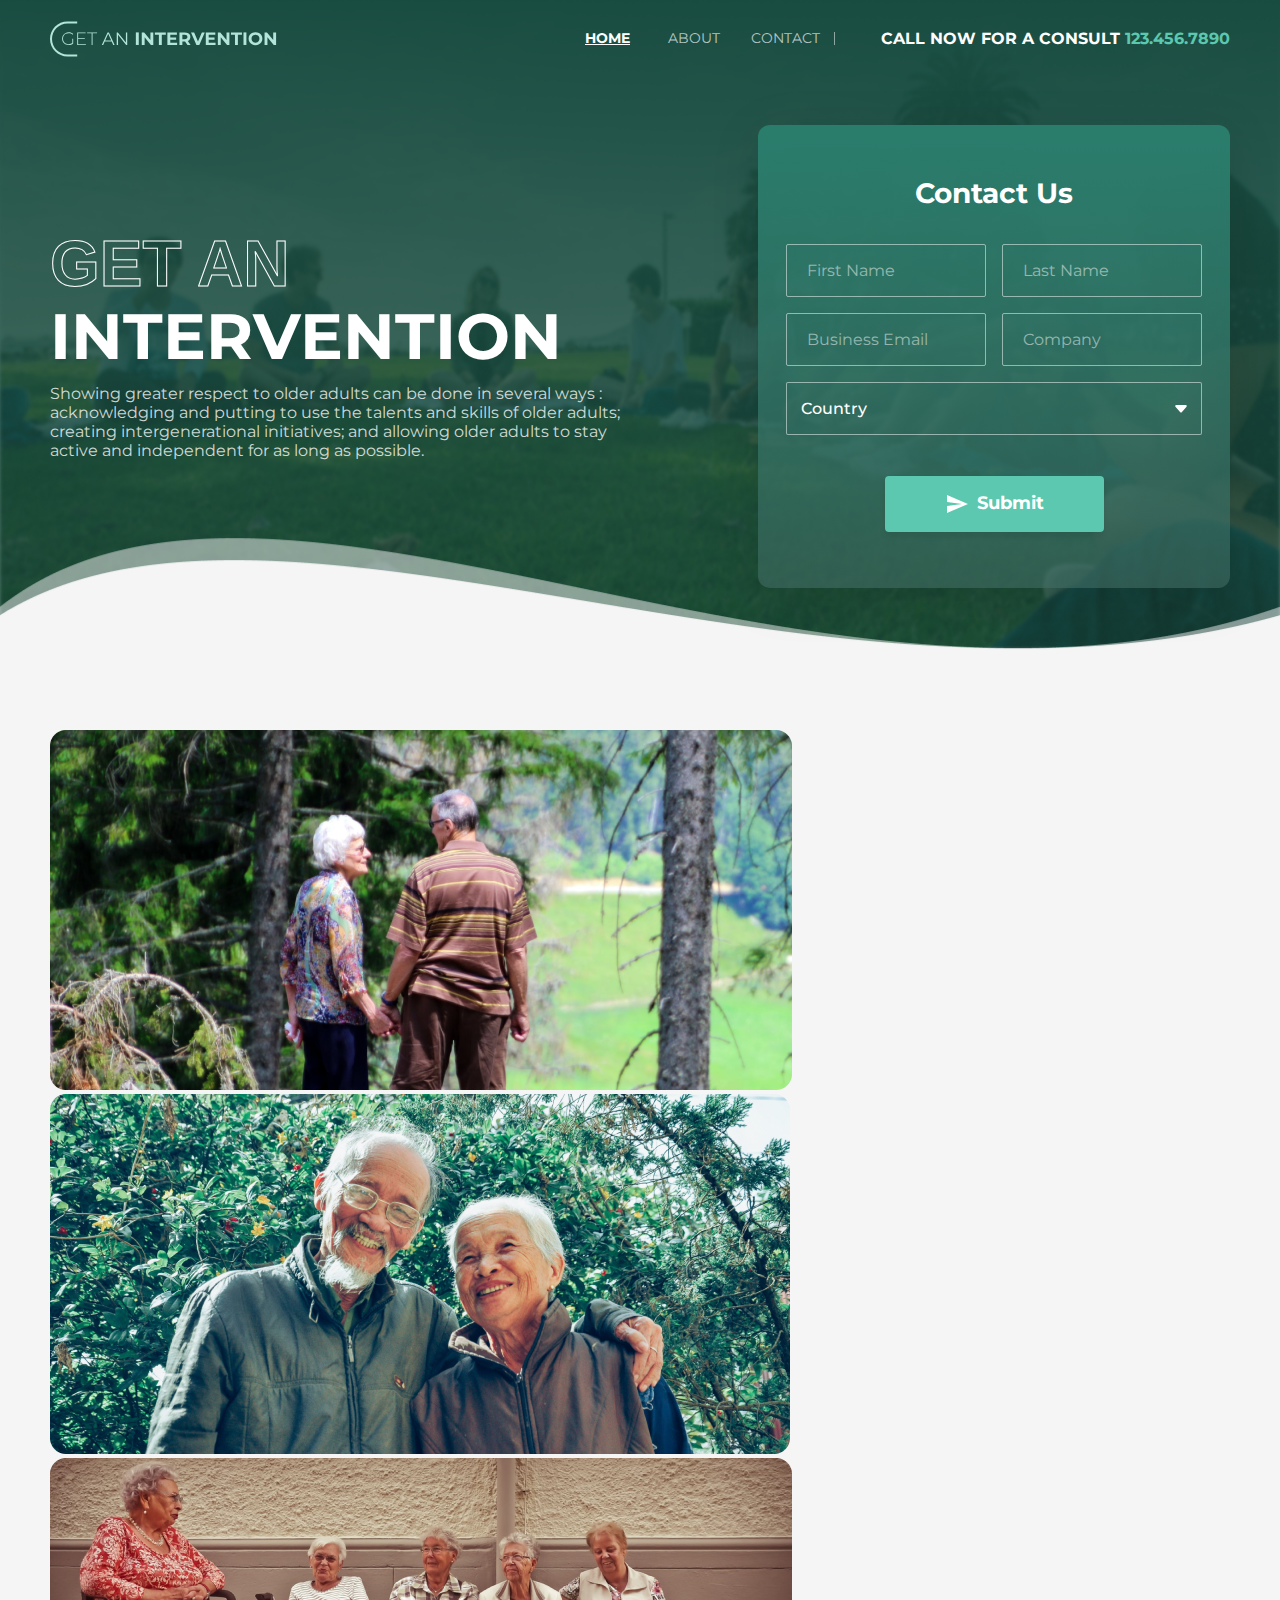
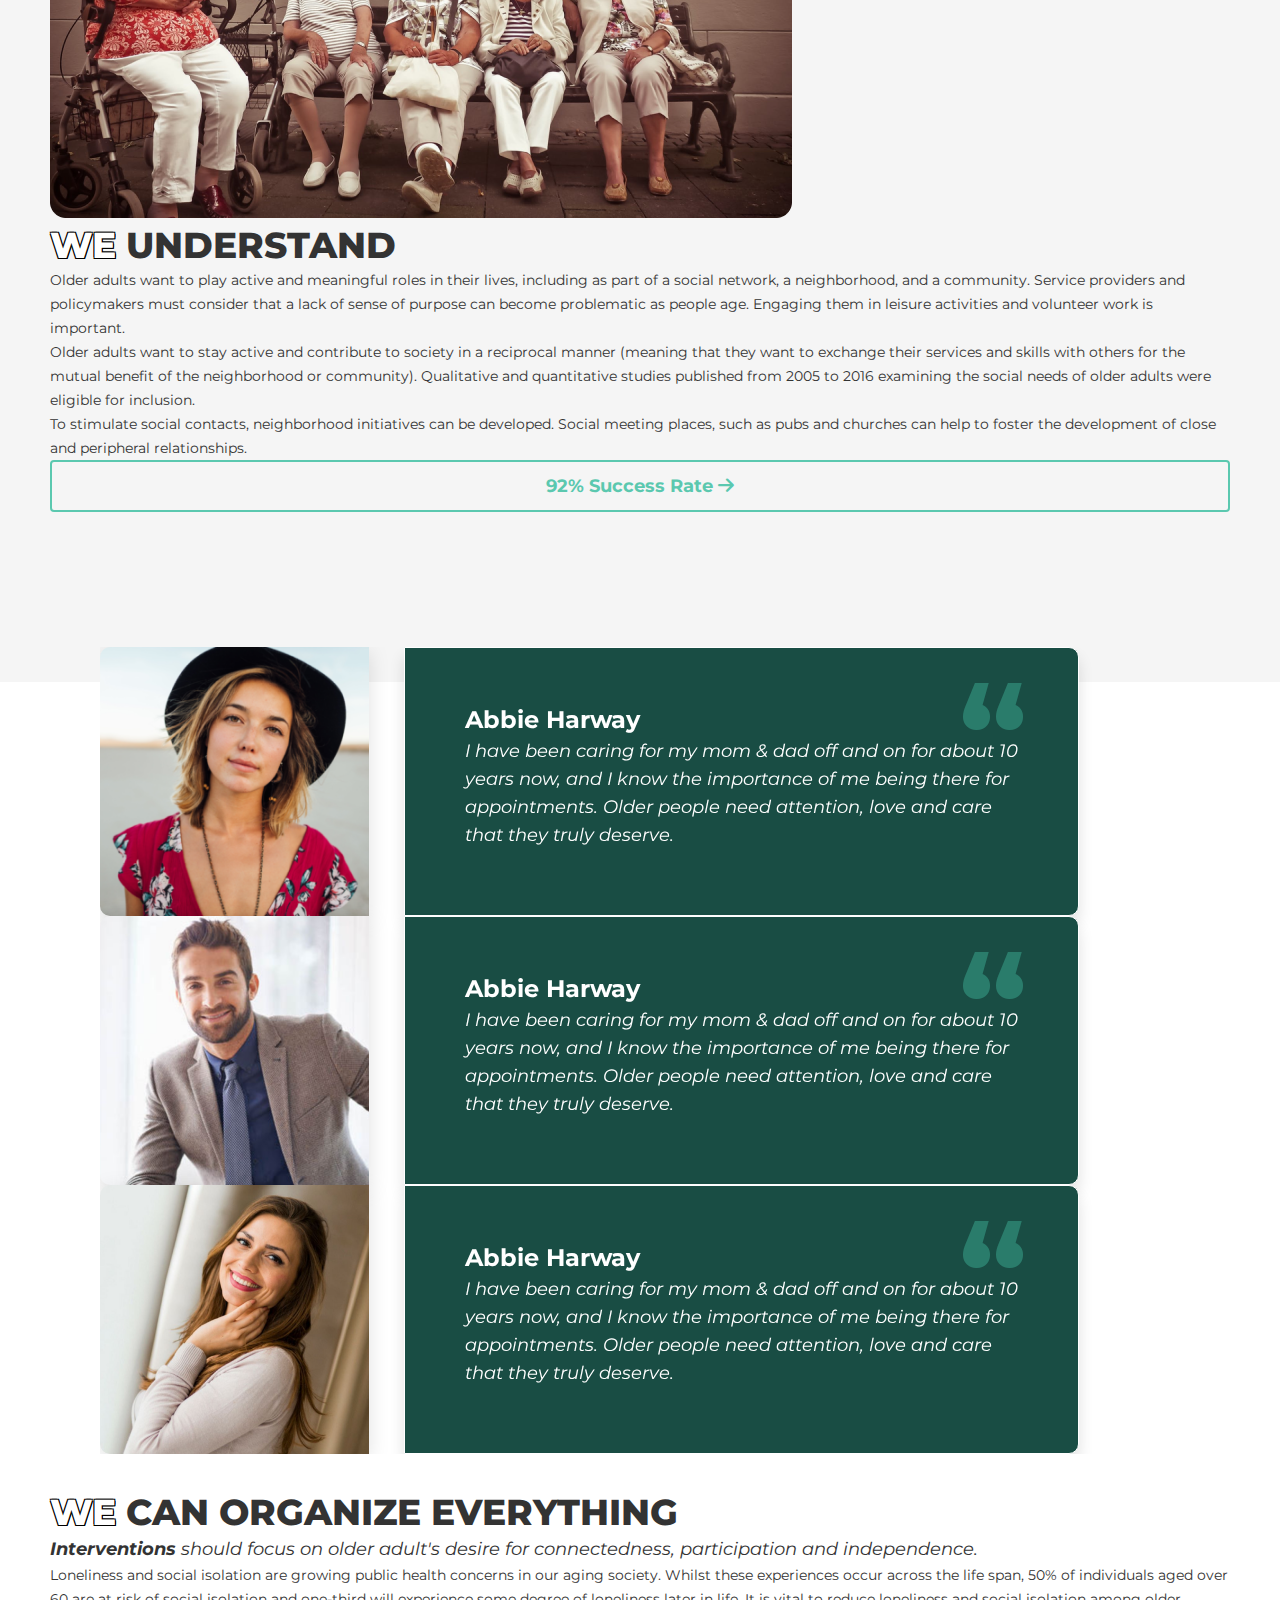
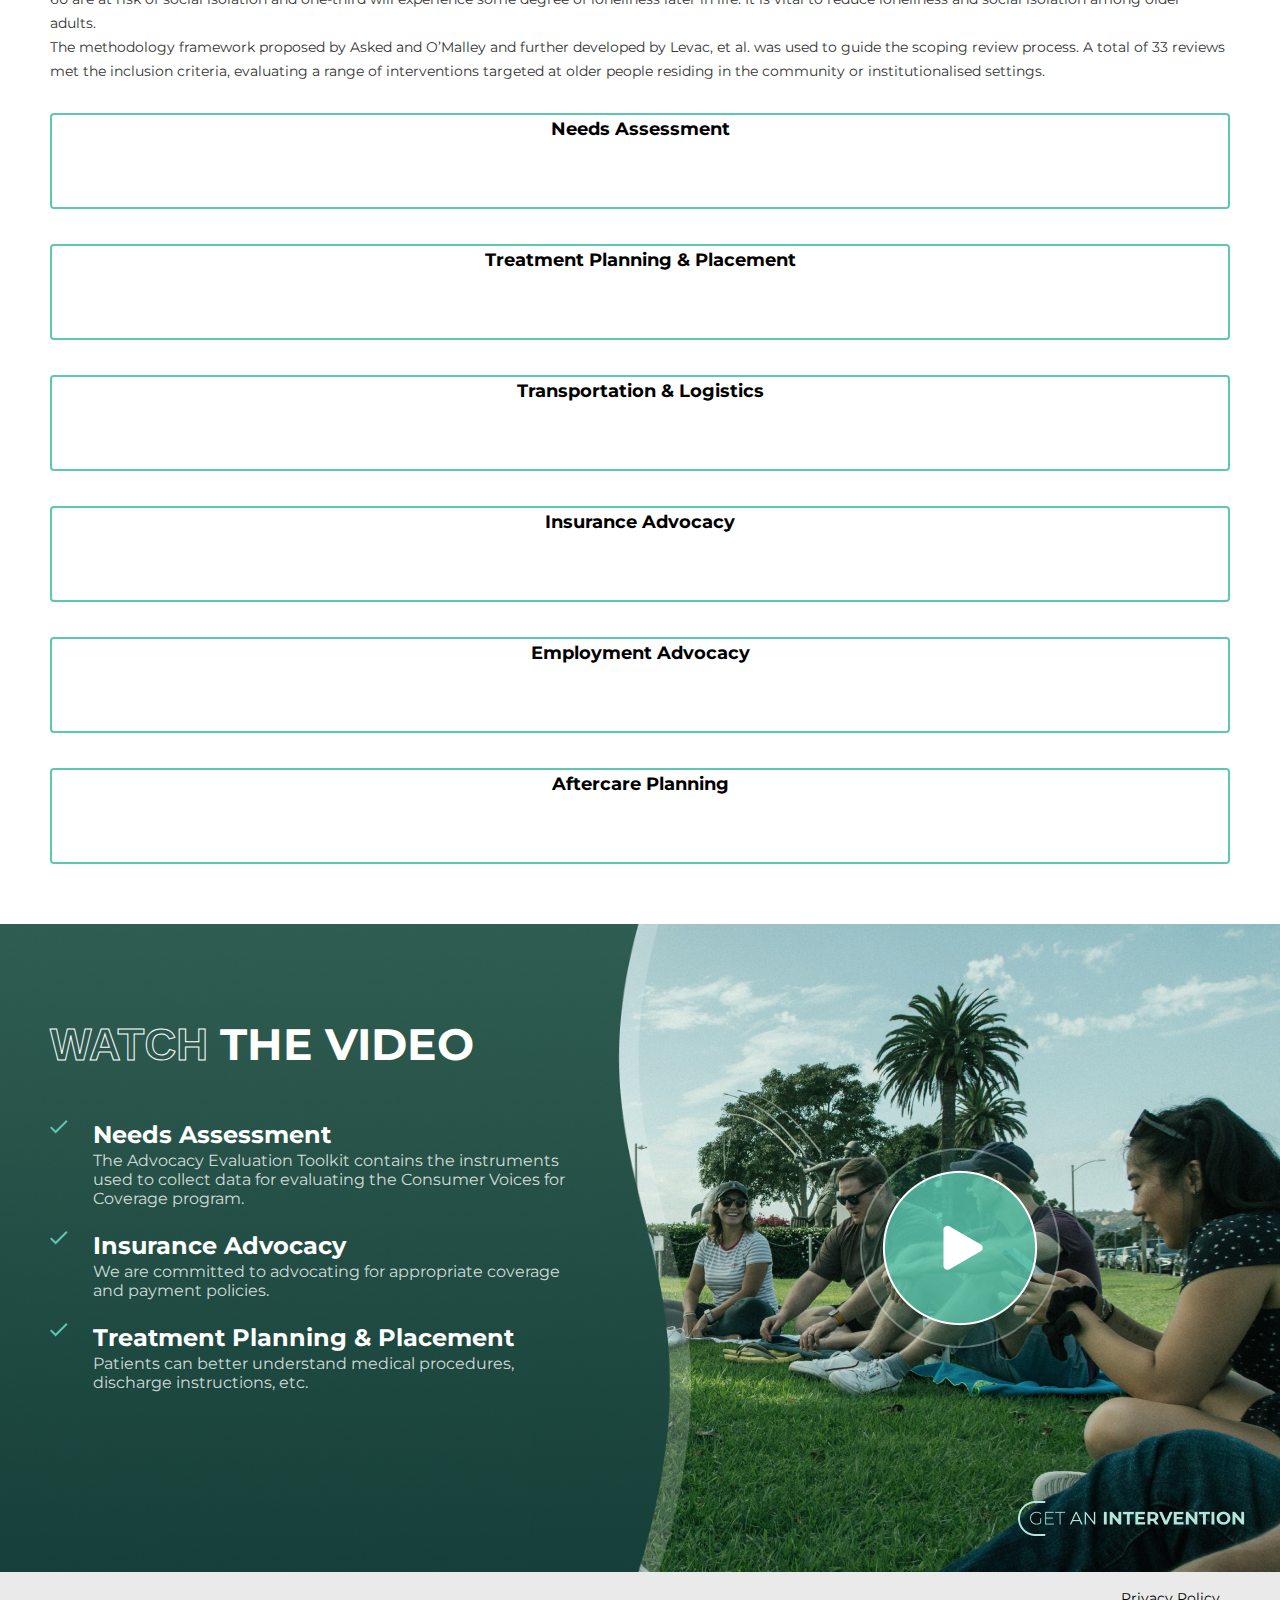
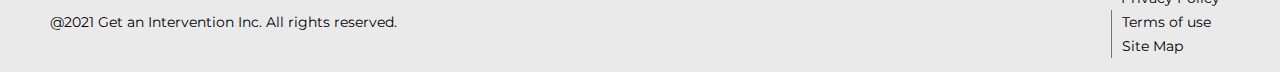
<file: index.html>
<!DOCTYPE html>
<html lang="en">
  <head>
    <meta charset="UTF-8" />
    <meta http-equiv="X-UA-Compatible" content="IE=edge" />
    <meta
      name="viewport"
      content="width=device-width, initial-scale=1.0, maximum-scale=1.0, user-scalable=no"
    />
    <title>Get An Intervention</title>
    <!-- font Awesome -->
    <link
      rel="stylesheet"
      href="https://cdnjs.cloudflare.com/ajax/libs/font-awesome/6.1.1/css/all.min.css"
    />
    <!-- Bootstrap cdn -->
    <link
      rel="stylesheet"
      href="https://cdn.jsdelivr.net/npm/bootstrap@4.6.1/dist/css/bootstrap.min.css"
      integrity="sha384-zCbKRCUGaJDkqS1kPbPd7TveP5iyJE0EjAuZQTgFLD2ylzuqKfdKlfG/eSrtxUkn"
      crossorigin="anonymous"
    />
    <script
      src="https://cdn.jsdelivr.net/npm/jquery@3.5.1/dist/jquery.slim.min.js"
      integrity="sha384-DfXdz2htPH0lsSSs5nCTpuj/zy4C+OGpamoFVy38MVBnE+IbbVYUew+OrCXaRkfj"
      crossorigin="anonymous"
    ></script>
    <script
      src="https://cdn.jsdelivr.net/npm/bootstrap@4.6.1/dist/js/bootstrap.bundle.min.js"
      integrity="sha384-fQybjgWLrvvRgtW6bFlB7jaZrFsaBXjsOMm/tB9LTS58ONXgqbR9W8oWht/amnpF"
      crossorigin="anonymous"
    ></script>

    <!-- owl carousel -->
    <link
      rel="stylesheet"
      href="https://cdnjs.cloudflare.com/ajax/libs/OwlCarousel2/2.3.4/assets/owl.carousel.min.css"
    />
    <link
      rel="stylesheet"
      href="https://cdnjs.cloudflare.com/ajax/libs/OwlCarousel2/2.3.4/assets/owl.theme.default.min.css"
    />

    <link rel="stylesheet" href="style.css" />
  </head>

  <body>
    <!-- Main Section -->
    <section class="main-section">
      <div class="main-screen">
        <header class="main-screen-container">
          <img alt="logo" src="./assets/Vector.svg" />

          <div class="nav-container">
            <nav>
              <li class="active">HOME</li>
              <li>ABOUT</li>
              <li>CONTACT</li>
            </nav>
            <div class="divider"></div>
            <div class="contact-text">
              CALL NOW FOR A CONSULT
              <span class="marked-text">123.456.7890</span>
            </div>
          </div>
          <div class="mobile-nav-container">
            <input id="menu-toggle" type="checkbox" />
            <label class="menu-button-container" for="menu-toggle">
              <div class="menu-button"></div>
            </label>
            <nav class="menu">
              <li class="active">HOME</li>
              <li>ABOUT</li>
              <li>CONTACT</li>
              <li>
                <div class="contact-text">
                  CALL NOW FOR A CONSULT
                  <span class="marked-text">123.456.7890</span>
                </div>
              </li>
            </nav>
          </div>
        </header>
        <main class="main-screen-container">
          <div class="text-block">
            <h1>
              <span class="marked-h1">GET AN</span>
              <br />
              INTERVENTION
            </h1>
            <p>
              Showing greater respect to older adults can be done in several
              ways : acknowledging and putting to use the talents and skills of
              older adults; creating intergenerational initiatives; and allowing
              older adults to stay active and independent for as long as
              possible.
            </p>
          </div>
          <div class="form-block">
            <h4>Contact Us</h4>
            <form class="contact-us-form" action="thankyou.html">
              <div
                class="input-block"
                data-toggle="tooltip1"
                data-placement="bottom"
                title="This field can't be empty. Please fill it in."
                data-container=".form-block"
              >
                <input
                  type="text"
                  name="first-name"
                  id="first-name"
                  required
                  spellcheck="false"
                  oninput="myFunction(this)"
                />
                <span class="placeholder">First Name</span>
              </div>

              <div
                class="input-block"
                data-toggle="tooltip2"
                data-placement="bottom"
                title="This field can't be empty. Please fill it in."
                data-container=".form-block"
              >
                <input
                  type="text"
                  name="last-name"
                  id="last-name"
                  required
                  spellcheck="false"
                  oninput="myFunction(this)"
                />
                <span class="placeholder">Last Name</span>
              </div>

              <div
                class="input-block"
                data-toggle="tooltip3"
                data-placement="bottom"
                title="Please enter valid email."
                data-container=".form-block"
              >
                <input
                  type="email"
                  name="business-email"
                  id="business-email"
                  required
                  oninput="emailFunction(this)"
                />
                <span class="placeholder">Business Email</span>
              </div>

              <div
                class="input-block"
                data-toggle="tooltip4"
                data-placement="bottom"
                title="This field can't be empty. Please fill it in."
                data-container=".form-block"
              >
                <input
                  type="text"
                  name="company"
                  id="company"
                  required
                  spellcheck="false"
                  oninput="myFunction(this)"
                />
                <span class="placeholder">Company</span>
              </div>

              <div
                class="input-block-select"
                data-toggle="tooltip5"
                data-placement="bottom"
                title="This field can't be empty. Please fill it in."
                data-container=".form-block"
              >
                <select required id="country" oninput="myFunction(this)">
                  <option
                    value=""
                    disabled
                    selected
                    hidden
                    class="select-placeholder"
                  >
                    Country
                  </option>
                  <option value="1">Bahrain</option>
                  <option value="2">Pakistan</option>
                  <option value="3">Palau</option>
                  <option value="4">Romania</option>
                  <option value="5">Saint Lucia</option>
                  <option value="6">Samoa</option>
                </select>
              </div>
              <button id="btn-form" type="submit" class="primary-btn">
                <img alt="" src="./assets/mdi_send.svg" />
                Submit
              </button>
            </form>
          </div>
        </main>
      </div>
    </section>

    <!-- Understand section -->
    <section class="understand-section">
      <div class="container">
        <div class="row images-row mb-5">
          <div class="col-sm-4">
            <div>
              <img src="./assets/i1.png" alt="image" class="img-fluid" />
            </div>
          </div>

          <div class="col-sm-4">
            <div>
              <img src="./assets/i2.png" alt="image" class="img-fluid" />
            </div>
          </div>

          <div class="col-sm-4">
            <div>
              <img src="./assets/i3.png" alt="image" class="img-fluid" />
            </div>
          </div>
        </div>

        <div class="row mb-3">
          <div class="col">
            <div>
              <h3><span class="outline-text">WE</span> UNDERSTAND</h3>
            </div>
          </div>
        </div>

        <div class="row text-row">
          <div class="col-lg-4 col-sm-6">
            <div>
              <p>
                Older adults want to play active and meaningful roles in their
                lives, including as part of a social network, a neighborhood,
                and a community. Service providers and policymakers must
                consider that a lack of sense of purpose can become problematic
                as people age. Engaging them in leisure activities and volunteer
                work is important.
              </p>
            </div>
          </div>

          <div class="col-lg-4 col-sm-6">
            <div>
              <p>
                Older adults want to stay active and contribute to society in a
                reciprocal manner (meaning that they want to exchange their
                services and skills with others for the mutual benefit of the
                neighborhood or community). Qualitative and quantitative studies
                published from 2005 to 2016 examining the social needs of older
                adults were eligible for inclusion.
              </p>
            </div>
          </div>

          <div class="col-lg-4">
            <div class="row">
              <div class="col-lg-12 col-sm-6">
                <p>
                  To stimulate social contacts, neighborhood initiatives can be
                  developed. Social meeting places, such as pubs and churches
                  can help to foster the development of close and peripheral
                  relationships.
                </p>
              </div>

              <div class="col-lg-12 col-sm-6">
                <button
                  class="btn arrow-btn shadow-none d-flex align-items-center justify-content-center"
                >
                  92% Success Rate <i class="fas fa-arrow-right ml-2"></i>
                </button>
              </div>
            </div>
          </div>
        </div>
      </div>
    </section>

    <!-- Carousel Section -->
    <section class="carousel-section">
      <div class="container">
        <div class="row">
          <div class="col">
            <div class="wrapper-with-margin">
              <div class="owl-carousel owl-theme owl-loaded">
                <div class="owl-stage-outer">
                  <div>
                    <div class="owl-stage">
                      <div class="owl-item">
                        <div class="testimonial-container">
                          <div class="testimonial-image">
                            <img
                              src="./assets/t1.png"
                              alt="image"
                              class="img-fluid"
                            />
                          </div>

                          <div class="testimonial-text">
                            <div class="quote-img d-flex justify-content-end">
                              <img
                                src="./assets/quote.png"
                                alt="quote"
                                class="img-fluid"
                              />
                            </div>
                            <h6 class="mb-lg-3 mb-2">Abbie Harway</h6>
                            <p>
                              <i>
                                I have been caring for my mom & dad off and on
                                for about 10 years now, and I know the
                                importance of me being there for appointments.
                                Older people need attention, love and care that
                                they truly deserve.</i
                              >
                            </p>
                          </div>
                        </div>
                      </div>
                      <div class="owl-item">
                        <div
                          class="testimonial-container d-flex justify-content-center"
                        >
                          <div class="testimonial-image">
                            <img
                              src="./assets/t2.png"
                              alt="image"
                              class="img-fluid"
                            />
                          </div>

                          <div class="testimonial-text">
                            <div class="quote-img d-flex justify-content-end">
                              <img
                                src="./assets/quote.png"
                                alt="quote"
                                class="img-fluid"
                              />
                            </div>
                            <h6 class="mb-lg-3 mb-2">Abbie Harway</h6>
                            <p>
                              <i>
                                I have been caring for my mom & dad off and on
                                for about 10 years now, and I know the
                                importance of me being there for appointments.
                                Older people need attention, love and care that
                                they truly deserve.</i
                              >
                            </p>
                          </div>
                        </div>
                      </div>
                      <div class="owl-item">
                        <div
                          class="testimonial-container d-flex justify-content-center"
                        >
                          <div class="testimonial-image">
                            <img
                              src="./assets/t3.png"
                              alt="image"
                              class="img-fluid"
                            />
                          </div>

                          <div class="testimonial-text">
                            <div class="quote-img d-flex justify-content-end">
                              <img
                                src="./assets/quote.png"
                                alt="quote"
                                class="img-fluid"
                              />
                            </div>
                            <h6 class="mb-lg-3 mb-2">Abbie Harway</h6>
                            <p>
                              <i>
                                I have been caring for my mom & dad off and on
                                for about 10 years now, and I know the
                                importance of me being there for appointments.
                                Older people need attention, love and care that
                                they truly deserve.</i
                              >
                            </p>
                          </div>
                        </div>
                      </div>
                    </div>
                  </div>
                </div>
              </div>
            </div>
          </div>
        </div>
      </div>
    </section>

    <!-- Organize Section -->
    <section class="organize-section">
      <div class="container">
        <div class="row mb-3">
          <div class="col">
            <div>
              <h3>
                <span class="outline-text">WE </span> CAN ORGANIZE EVERYTHING
              </h3>
            </div>
          </div>
        </div>

        <div class="row text-row">
          <div class="col-lg-4 col-md-12">
            <div>
              <p class="text-row-lg mb-4">
                <i
                  ><b>Interventions</b> should focus on older adult's desire for
                  connectedness, participation and independence.</i
                >
              </p>
            </div>
          </div>

          <div class="col-lg-4 col-sm-6">
            <div>
              <p>
                Loneliness and social isolation are growing public health
                concerns in our aging society. Whilst these experiences occur
                across the life span, 50% of individuals aged over 60 are at
                risk of social isolation and one-third will experience some
                degree of loneliness later in life. It is vital to reduce
                loneliness and social isolation among older adults.
              </p>
            </div>
          </div>

          <div class="col-lg-4 col-sm-6">
            <div>
              <p>
                The methodology framework proposed by Asked and O’Malley and
                further developed by Levac, et al. was used to guide the scoping
                review process. A total of 33 reviews met the inclusion
                criteria, evaluating a range of interventions targeted at older
                people residing in the community or institutionalised settings.
              </p>
            </div>
          </div>
        </div>

        <div class="row organize-boxes">
          <div class="col-lg-4 col-sm-6">
            <div
              class="organize-box d-flex align-items-center justify-content-center"
              data-toggle="tooltip"
              data-placement="bottom"
              title="We're experienced in our individual crafts and understand how each one of our roles impacts your plan holistically."
            >
              <p class="text-row-lg organize-text">
                <b>Needs Assessment</b>
                <span class="info-icon"
                  ><img src="./assets/info.svg" alt=""
                /></span>
              </p>
            </div>
          </div>

          <div class="col-lg-4 col-sm-6">
            <div
              class="organize-box d-flex align-items-center justify-content-center"
              data-toggle="tooltip"
              data-placement="bottom"
              title="We're experienced in our individual crafts and understand how each one of our roles impacts your plan holistically."
            >
              <p class="text-row-lg organize-text">
                <b>Treatment Planning & Placement</b>
                <span class="info-icon"
                  ><img src="./assets/info.svg" alt=""
                /></span>
              </p>
            </div>
          </div>

          <div class="col-lg-4 col-sm-6">
            <div
              class="organize-box d-flex align-items-center justify-content-center"
              data-toggle="tooltip"
              data-placement="bottom"
              title="We're experienced in our individual crafts and understand how each one of our roles impacts your plan holistically."
            >
              <p class="text-row-lg organize-text">
                <b>Transportation & Logistics</b>
                <span class="info-icon"
                  ><img src="./assets/info.svg" alt=""
                /></span>
              </p>
            </div>
          </div>

          <div class="col-lg-4 col-sm-6">
            <div
              class="organize-box d-flex align-items-center justify-content-center"
              data-toggle="tooltip"
              data-placement="bottom"
              title="We're experienced in our individual crafts and understand how each one of our roles impacts your plan holistically."
            >
              <p class="text-row-lg organize-text">
                <b>Insurance Advocacy</b>
                <span class="info-icon"
                  ><img src="./assets/info.svg" alt=""
                /></span>
              </p>
            </div>
          </div>

          <div class="col-lg-4 col-sm-6">
            <div
              class="organize-box d-flex align-items-center justify-content-center"
              data-toggle="tooltip"
              data-placement="bottom"
              title="We're experienced in our individual crafts and understand how each one of our roles impacts your plan holistically."
            >
              <p class="text-row-lg organize-text">
                <b>Employment Advocacy</b>
                <span class="info-icon"
                  ><img src="./assets/info.svg" alt=""
                /></span>
              </p>
            </div>
          </div>

          <div class="col-lg-4 col-sm-6">
            <div
              class="organize-box d-flex align-items-center justify-content-center"
              data-toggle="tooltip"
              data-placement="bottom"
              title="We're experienced in our individual crafts and understand how each one of our roles impacts your plan holistically."
            >
              <p class="text-row-lg organize-text">
                <b>Aftercare Planning</b>
                <span class="info-icon"
                  ><img src="./assets/info.svg" alt=""
                /></span>
              </p>
            </div>
          </div>
        </div>
      </div>
    </section>

    <!-- Video Section -->
    <section class="video-section">
      <div class="video-section-container">
        <div class="video-text-background">
          <div class="container">
            <div class="video-text">
              <h2>
                <span class="marked-h1">WATCH</span>
                THE VIDEO
              </h2>
              <ul>
                <li>
                  <div class="video-li">Needs Assessment</div>
                  <p>
                    The Advocacy Evaluation Toolkit contains the instruments
                    used to collect data for evaluating the Consumer Voices for
                    Coverage program.
                  </p>
                </li>
                <li>
                  <div class="video-li">Insurance Advocacy</div>
                  <p>
                    We are committed to advocating for appropriate coverage and
                    payment policies.
                  </p>
                </li>
                <li>
                  <div class="video-li">Treatment Planning & Placement</div>
                  <p>
                    Patients can better understand medical procedures, discharge
                    instructions, etc.
                  </p>
                </li>
              </ul>
            </div>
          </div>
        </div>

        <div class="video-wrapper">
          <button type="button" id="play" class="play">
            <img alt="play video" src="./assets/video-play.png" />
          </button>
          <video
            playsinline
            muted
            loop
            poster="./assets/video-cover.png"
            class="video"
            id="video"
          >
          
          </video>
        </div>
      </div>
    </section> 

    <!-- video-section-xl -->
    <section class="video-section-xl">
      <div class="container-fluid">
        <div class="row">
          <div class="col">
            <div class="video-text-background">
              <div class="container">
                <div class="video-text">
                  <h2>
                    <span class="marked-h1">WATCH</span>
                    THE VIDEO
                  </h2>
                  <ul>
                    <li>
                      <div class="video-li">Needs Assessment</div>
                      <p>
                        The Advocacy Evaluation Toolkit contains the instruments
                        used to collect data for evaluating the Consumer Voices for
                        Coverage program.
                      </p>
                    </li>
                    <li>
                      <div class="video-li">Insurance Advocacy</div>
                      <p>
                        We are committed to advocating for appropriate coverage and
                        payment policies.
                      </p>
                    </li>
                    <li>
                      <div class="video-li">Treatment Planning & Placement</div>
                      <p>
                        Patients can better understand medical procedures, discharge
                        instructions, etc.
                      </p>
                    </li>
                  </ul>
                </div>
              </div>
            </div>
          </div>

          <div class="col">
            <div class="video-wrapper">
              <button type="button" id="play-xl">
                <img alt="play video" src="./assets/video-play.png" />
              </button>
              <video
                playsinline
                muted
                loop
                poster="./assets/video-cover.png"
                class="video"
                id="video-xl"
              
              >
              </video>
            </div>
          </div>
        </div>
      </div>
    </section>

    
       <!-- The Modal -->
       <div id="myModal" class="modal">
         <!-- Modal content -->
         <div class="modal-content">
           <div class="modal-body">
            <div class="video-wrapper">
              <span class="close">&times;</span>
              <video
                playsinline
                muted
                loop
                     autoplay
                controls="true"
                class="playvideo"
                 
              >
                <source
                  src="https://mazwai.com/videvo_files/video/free/2016-01/small_watermarked/Forest_15_2_Videvo_preview.webm"
                  type="video/webm"
                />
                <source
                  src="https://mazwai.com/videvo_files/video/free/2016-01/small_watermarked/Forest_15_2_Videvo_preview.mp4"
                  type="video/mp4"
                />
                <source
                  src="https://mazwai.com/videvo_files/video/free/2016-01/small_watermarked/Forest_15_2_Videvo_preview.mov"
                  type="video/mov"
                />
                Your browser does not support the video tag.
              </video>
            </div>
           </div>
         </div>
       </div>
       

    <footer>
      <div class="container footer-wrapper">
        <div>
          <p class="m-0">@2021 Get an Intervention Inc. All rights reserved.</p>
        </div>

        <div class="footer-links">
          <ul class="d-flex align-items-center justify-content-center m-0">
            <li>Privacy Policy</li>
            <li>Terms of use</li>
            <li>Site Map</li>
          </ul>
        </div>
      </div>
    </footer>

    <!-- Owl Carousel  -->
    <script src="https://cdnjs.cloudflare.com/ajax/libs/OwlCarousel2/2.3.4/owl.carousel.min.js"></script>
    <script src="main.js"></script>
  </body>
</html>
</file>
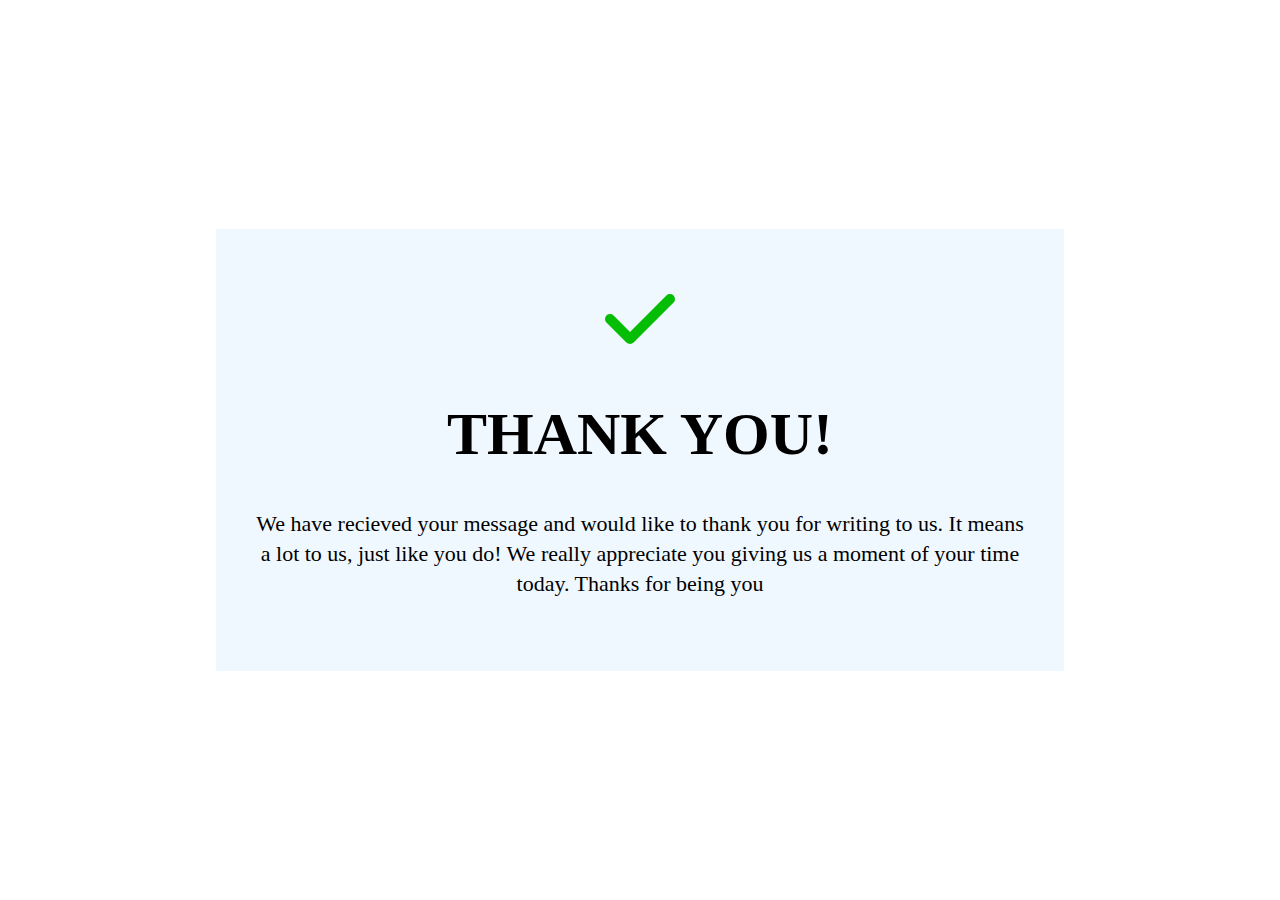
<file: thankyou.html>
<html lang="en">
  <head>
    <meta charset="UTF-8" />
    <meta http-equiv="X-UA-Compatible" content="IE=edge" />
    <meta name="viewport" content="width=device-width, initial-scale=1.0, maximum-scale=1.0, user-scalable=no">
    <title>Thank You Page</title>
    <!-- font Awesome -->
    <link
      rel="stylesheet"
      href="https://cdnjs.cloudflare.com/ajax/libs/font-awesome/6.1.1/css/all.min.css"
    />
    <style>
      html {
        font-size: 14px;
      }

      body {
        margin: 0;
        padding: 0;
        box-sizing: border-box;
        height: 100vh;
        display: flex;
        justify-content: center;
      }
      .thankyou-page {
        width: 60%;
        padding: 50px 40px;
        margin: auto;
        text-align: center;
        background: aliceblue;
      }
      i {
        color: #04bd04;
        font-size: 4rem;
      }
      h1 {
        font-size: 3rem;
        font-weight: bold;
      }
      p {
        font-size: 1.1rem;
        line-height: 1.5rem;
      }
      @media only screen and (min-width: 720px) {
        html {
          font-size: 18px;
        }
      }

      @media only screen and (min-width: 960px) {
        html {
          font-size: 20px;
        }
      }
    </style>
  </head>
  <body>
    <div class="thankyou-page">
      <span><i class="fa fa-check" aria-hidden="true"></i></span>
      <h1>THANK YOU!</h1>
      <p>
        We have recieved your message and would like to thank you for writing to
        us. It means a lot to us, just like you do! We really appreciate you
        giving us a moment of your time today. Thanks for being you
      </p>
    </div>
  </body>
</html>
</file>
<file: style.css>
@import url("https://fonts.googleapis.com/css2?family=Montserrat:wght@300;400;700;800&display=swap");

* {
  margin: 0px;
  padding: 0px;
  box-sizing: border-box;
  font-family: "Montserrat", sans-serif;
}

html,
body {
  position: relative;
  overflow-x: hidden;
}
/* Main Section */

.container,
.main-screen-container {
  width: 100%;
  padding-left: 50px;
  padding-right: 50px;
  max-width: 1284px;
  margin: 0 auto;
}

.main-screen {
  background-image: url("./assets/home-background.png");
  background-size: 1440px 650px;
  background-position: center;
  background-repeat: no-repeat; 
  height: 650px;
  background-color: #f5f5f5;
  background-size: 100% 100%;
}

main {
  display: grid;
  grid-template-columns: minmax(300px, 600px) minmax(20px, 110px) minmax(
      300px,
      auto
    );
  grid-template-areas: "Text . Form";
  justify-content: space-between;
}

.text-block {
  grid-area: Text;
  color: #fff;
  max-width: 600px;
  margin-top: 150px;
}

h1 {
  color: #fff;
  font-size: 64px;
  line-height: 72px;
  font-family: "Montserrat", sans-serif;
  font-weight: 700;
}

.text-block > p {
  margin-top: 12px;
  color: rgba(255, 255, 255, 0.8);
}

@supports ((text-stroke: 2px #fff) or (-webkit-text-stroke: 2px #fff)) {
  .marked-h1 {
    font-family: sans-serif;
    color: transparent;
    -webkit-text-stroke: 1px #fff;
    text-stroke: 1px #fff;
    text-shadow: none;
    font-weight: 800;
  }
}

.form-block {
  grid-area: Form;
  background: linear-gradient(180deg, #2a7d6c 0%, rgba(62, 105, 96, 0.62) 100%);
  box-shadow: 0px 10px 50px rgba(0, 0, 0, 0.12);
  border-radius: 12px;
  padding: 51px 28px 56px 28px;
  margin-top: 48px;
  max-width: 472px;
  min-width: 300px;
}

h4 {
  color: #fff;
  font-size: 28px;
  line-height: 34px;
  text-align: center;
  font-weight: 700;
}

.contact-us-form {
  margin-top: 34px;
  display: grid;
  gap: 16px;
  grid-template-columns: repeat(2, 1fr);
}

.primary-btn {
  grid-column: 1 / 3;
  margin-top: 25px;
  justify-self: center;
  display: flex;
  background: #5bc8af;
  box-shadow: 0px 4px 6px rgba(0, 0, 0, 0.08);
  border-radius: 4px;
  border: none;
  padding: 16px 60px;
  font-weight: 700;
  font-size: 18px;
  line-height: 22px;
  color: #fff;
  position: relative;
  -webkit-transition: all 0.3s;
	-moz-transition: all 0.3s;
	transition: all 0.3s;
}

.primary-btn:after {
	content: '';
	position: absolute;
	z-index: -1;
	-webkit-transition: all 0.3s;
  -webkit-transition: 190ms width linear; 
	-moz-transition: all 0.3s;
	transition: all 0.3s;
}

.primary-btn:active {
	background: #35bb9c;
	top: 2px;
}

.primary-btn > img {
  margin-right: 8px;
}



/* HEADER CSS */
header {
  display: flex;
  justify-content: space-between;
  align-items: center;
  padding-top: 18px;
  padding-bottom: 18px;
}

nav {
  display: flex;
}

nav > li {
  font-size: 14px;
  line-height: 41px;
  color: rgba(255, 255, 255, 0.7);
  list-style-type: none;
  margin-right: 10px;
  min-width: 73px;
  cursor: pointer;
}

nav > li.active {
  font-weight: 700;
  color: #fff;
  text-decoration: underline;
}

nav > li:hover {
  font-weight: 700;
  color: #fff;
  text-decoration: underline;
}

.divider {
  height: 13px;
  width: 1px;
  background-color: rgba(255, 255, 255, 0.5);
}

.nav-container {
  display: flex;
  align-items: center;
}

.mobile-nav-container {
  display: none;
}

.contact-text {
  font-weight: 700;
  color: #fff;
  margin-left: 46px;
}

.marked-text {
  color: #5bc8af;
}


/* input css */
div.input-block {
  position: relative;
}
div.input-block input {
  font-family: "Montserrat", sans-serif;
  font-weight: 500;
  font-size: 16px;
  line-height: 19px;
  color: #fff;
  width: 100%;
  padding: 16px 14px;
  border-radius: 2px;
  border: 1px solid rgba(255, 255, 255, 0.5);
  background-color: transparent;
  outline: none;
}
div.input-block span.placeholder {
  font-family: "Montserrat", sans-serif;
  color: rgba(255, 255, 255, 0.5);
  font-size: 16px;
  line-height: 19px;
  position: absolute;
  margin: 17px 0;
  padding: 0 4px;
  display: flex;
  align-items: center;
  top: 0;
  left: 17px;
  transition: all 0.2s;
  transform-origin: 0% 0%;
  background: none;
  pointer-events: none;
}

div.input-block input:valid + span.placeholder,
div.input-block input:focus + span.placeholder {
  transform: scale(0.8) translateY(-30px);
  background: #2f7a6a;
  font-size: 13px;
  line-height: 13px;
}

div.input-block input:focus + span.placeholder {
  transform: scale(0.8) translateY(-30px);
  background: #2f7a6a;
  font-size: 13px;
  line-height: 13px;
}

div.input-block input:focus {
  color: #fff;
  border-color: #fff;
}
div.input-block input:focus + span.placeholder {
  color: #fff;
}

div.input-block input.active {
  border-color: #ff7777;
}

div.input-block input.active + span.placeholder {
  color: #ff7777;
}

div.input-block-select select.active {
  border-color: #ff7777;
}

div.input-block-select {
  grid-column: 1 / 3;
}

select {
  grid-column: 1 / 3;
  font-family: "Montserrat", sans-serif;
  font-weight: 500;
  font-size: 16px;
  line-height: 19px;
  color: #fff;
  width: 100%;
  padding: 16px 14px;
  border-radius: 2px;
  border: 1px solid rgba(255, 255, 255, 0.5);
  background-color: transparent;
  outline: none;
  appearance: none;
  -webkit-appearance: none; /* safari and chrome */
  -moz-appearance: none; /* Mozilla */
  -ms-appearance: none; /* Ie */
  background-position: calc(100% - 12px) center !important;
  background: url("data:image/svg+xml,<svg style='color: white' xmlns='http://www.w3.org/2000/svg' width='16' height='16' fill='currentColor' class='bi bi-caret-down-fill' viewBox='0 0 16 16'> <path d='M7.247 11.14 2.451 5.658C1.885 5.013 2.345 4 3.204 4h9.592a1 1 0 0 1 .753 1.659l-4.796 5.48a1 1 0 0 1-1.506 0z' fill='white'></path> </svg>")
    no-repeat;
}

select > option {
  color: #297c6b;
}

.select-placeholder {
  font-family: "Montserrat", sans-serif;
  color: rgba(255, 255, 255, 0.5);
  font-size: 16px;
  line-height: 19px;
  font-weight: 400;
}


/* Main Section End  */

h3 {
  font-family: "Montserrat", sans-serif;
  font-size: 36px;
  font-weight: 800;
  line-height: 46px;
  letter-spacing: 0em;
  text-align: left;
  color: #333333;
}

span.outline-text {
  color: white;
  text-shadow: 1px 1px 0 #000, -1px -1px 0 #000, 1px -1px 0 #000,
    -1px 1px 0 #000, 1px 1px 0 #000;
 
}

.text-row{
  margin-bottom: 30px;
}

.text-row p {
  font-size: 14px;
  font-weight: 400;
  line-height: 24px;
  letter-spacing: 0em;
  color: #333333;
}

.understand-section {
    background-color: #f5f5f5;
    padding-top: 80px;
    padding-bottom: 140px;
}

p.text-row-lg {
  font-size: 18px;
  line-height: 28px;
  margin: 0;
}

button.arrow-btn {
  width: 100%;
  color: #5bc8af;
  background: transparent;
  border: 2px solid #5bc8af;
  border-radius: 4px;
  font-size: 18px;
  font-weight: 700;
  height: 52px;
  line-height: 28px;
}

button.arrow-btn:hover {
  color: #5bc8af;
}

/* owl carousel */
.carousel-section{
	position: relative;
    top: -35px;
}
.testimonial-image {
  width: 269px;
  height: 269px;
  filter: drop-shadow(0px 5px 10px rgba(0, 0, 0, 0.12));
}
.testimonial-image img {
  border-radius: 10px 0px 0px 10px;
  height: 100%;
}

.testimonial-container {
  display: flex;
  justify-content: center;
}
.testimonial-text {
  border: 1px solid;
  width: 675px;
  background: #194d44;
  box-shadow: 0px 10px 15px rgba(0, 0, 0, 0.12);
  color: #fff;
  padding: 55px 60px;
  height: 269px;
  position: relative;
  border-radius: 0px 10px 10px 0px;
  margin-left: 35px;
}

.owl-carousel .owl-item .quote-img img {
  width: 60px;
  height: 47px;
}

.quote-img {
  position: absolute;
  right: 55px;
  top: 35px;
}

.testimonial-text h6 {
  font-family: "Montserrat";
  font-style: normal;
  font-weight: 700;
  font-size: 24px;
  line-height: 34px;
}

.testimonial-text p {
  font-weight: 400;
  font-size: 18px;
  line-height: 28px;
}

.owl-theme .owl-nav {
  display: flex;
  justify-content: space-between;
  /* width: 1140px;
    margin: 0 auto; */
  position: relative;
  top: -165px;
  margin: 0;
}

.owl-dots {
  margin: 35px;
}

.owl-carousel.owl-theme .owl-dots .owl-dot span {
  width: 16px;
  height: 16px;
  margin: 15px;
}

.wrapper-with-margin {
  margin: 0px 50px;
}
.owl-carousel .owl-nav button {
  position: absolute;
}
.owl-carousel .owl-nav button.owl-prev {
  left: -58px;
}

.owl-carousel .owl-nav button.owl-next {
  right: -58px;
}

.owl-theme .owl-dots .owl-dot span {
  background: #eaeaea;
}
.owl-theme .owl-dots .owl-dot.active span,
.owl-theme .owl-dots .owl-dot:hover span {
  background: #5bc8af;
}

.owl-nav button i {
  color: #eaeaea;
  font-size: 48px;
}

.owl-nav button i:hover {
  color: #5bc8af;
}

.owl-carousel.owl-theme .owl-nav button:hover {
  background: none;
}



/* ORGANIZE SECTION */
.organize-section{
  margin-bottom: 60px;
}
.organize-box {
  border: 2px solid #5bc8af;
  border-radius: 4px;
  height: 96px;
  text-align: center;
  padding: 0px 30px;
  margin-bottom: 35px;
}

/* .organize-box .info-icon::after{
    display: inline-block;
    width: 24px;
    height: 24px;
    color: transparent;
    content: "";
} */
.organize-box .info-icon img {
  display: none;
}
.organize-box:hover .info-icon img {
  display: inline-block;
}
.organize-box:hover p.organize-text {
  color: #5bc8af;
}
.organize-box:hover .info-icon::after {
  display: none;
}

/* TOOL TIP */

.tooltip {
  position: relative;
}
.tooltip-inner {
  /* max-width: 200px; */
  padding: 0.7rem 0.8rem;
  color: #fff;
  background-color: #297c6b;
  text-align: center;
  border-radius: 0.5rem;
  max-width: 300px;
  min-width: 100px;
  font-weight: 400;
  font-size: 13px;
  line-height: 20px;
  font-family: "Montserrat", sans-serif;
}

.tooltip.bs-tooltip-auto[x-placement^="bottom"] .arrow::before,
.bs-tooltip-bottom .arrow::before {
  bottom: -1px;
  border-width: 0px 0.6rem 0.6rem;
  border-bottom-color: #297c6b;
}

.tooltip.bs-tooltip-auto[x-placement^="top"] .arrow::before,
.bs-tooltip-top .arrow::before {
  border-top-color: #297c6b;
  border-width: 0.6rem 0.6rem 0px;
  top: -1px;
}

.tooltip.bs-tooltip-auto[x-placement^="left"] .arrow::before,
.bs-tooltip-left .arrow::before {
  border-left-color: #297c6b;
  left: -1px;
}

.tooltip.bs-tooltip-auto[x-placement^="right"] .arrow::before,
.bs-tooltip-right .arrow::before {
  border-right-color: #297c6b;
  right: -1px;
}

/* FORM TOOLTIP */
.form-block .tooltip-inner {
  background-color: #ff7777;
  max-width: 200px;
}

.form-block .tooltip.bs-tooltip-auto[x-placement^="bottom"] .arrow::before,
.form-block .bs-tooltip-bottom .arrow::before {
  bottom: -1px;
  border-width: 0px 0.6rem 0.6rem;
  border-bottom-color: #ff7777;
}

.form-block .tooltip.bs-tooltip-auto[x-placement^="top"] .arrow::before,
.form-block .bs-tooltip-top .arrow::before {
  border-top-color: #ff7777;
  border-width: 0.6rem 0.6rem 0px;
  top: -1px;
}

.form-block .tooltip.bs-tooltip-auto[x-placement^="left"] .arrow::before,
.form-block .bs-tooltip-left .arrow::before {
  border-left-color: #ff7777;
  left: -1px;
}

.form-block .tooltip.bs-tooltip-auto[x-placement^="right"] .arrow::before,
.form-block .bs-tooltip-right .arrow::before {
  border-right-color: #ff7777;
  right: -1px;
}
/*========== VIDEO SECTION ===========*/

.video-section-container {
  position: relative;
  display: flex;
  height: 648px;
  width: 100%;
  max-width: 1440px;
  margin: 0 auto;
}

.video-text-background {
  position: absolute;
  top: 0;
  left: 0;
  width: 100%;
  height: 648px;
  background-image: url("./assets/home-video-bg.png");
  background-repeat: no-repeat;
  background-size: 54% 100%;
}

.video-text {
  width: 45%;
  color: rgba(255, 255, 255, 0.8);
  margin-top: 94px;
}

.video-text > ul {
  margin-top: 48px;
  position: relative;
  list-style: none;
  margin-left: 0;
  padding-left: 1.2em;
}

.video-text li {
  padding-left: 24px;
  margin-block-end: 22px;
}

.video-text li:before {
  content: url("./assets/checkmark.svg");
  position: absolute;
  left: 0;
}

.video-wrapper {
  display: grid;
  width: 100%;
  height: 100%;
}

.video {
  justify-self: flex-end;
  height: 100%;
}

#play {
  position: absolute;
  top: 50%;
  left: 75%;
  transform: translate(-50%, -50%);
  display: flex;
  justify-content: center;
  align-items: center;
  width: 200px;
  height: 200px;
  z-index: 10;
  background: rgba(91, 200, 175, 0.1);
  border: 2px solid rgba(255, 255, 255, 0.3);
  border-radius: 100%;
  cursor: pointer;
  transition: all 0.2s;
}

#play:hover {
  width: 228px;
  height: 228px;
}

h2 {
  font-family: "Montserrat", sans-serif;
  font-size: 44px;
  line-height: 52px;
  font-weight: 700;
  color: #fff;
}

.video-li {
  font-size: 24px;
  line-height: 32px;
  font-weight: 700;
  color: #fff;
}

footer {
  background: #eaeaea;
  font-family: "Montserrat";
  font-style: normal;
  font-weight: 400;
  font-size: 14px;
  line-height: 24px;
}

footer ul {
  text-decoration: none;
  list-style: none;
}

footer ul li {
  border-left: 1px solid #757575;
  padding: 0 10px;
  cursor: pointer;
}

footer ul li:hover {
  text-decoration: underline;
}

footer ul li:first-child {
  border-left: none;
}
.footer-wrapper {
  height: 100px;
  display: flex;
  justify-content: space-between;
  align-items: center;
}


.video-section-xl .row{
  position: relative;
}

.video-section-xl .row .col{
  position: static;
  padding: 0;
}

.video-section-xl .video-text-background{
  position: absolute;
  top: 0;
    left: 0;
    width: 100%;
    background-image: url(./assets/home-video-bg.png);
    background-repeat: no-repeat;
    background-size: 58% 100%;
    height: 100%;
}

.video-section-xl .video-text {
  width: 45%;
  color: rgba(255, 255, 255, 0.8);
  margin-top: 95px;
}

.video-section-xl .video-wrapper {
  display: grid;
  width: 100%;
  height: 100%;
}

.video-section-xl .video {
  justify-self: flex-end;
  height: 100%;
  width: 100%;
}

.video-section-xl {
  display: none;
}

.video-section-xl .video-text-background .container{
  position: relative;
  height: 100%;
  display: flex;
  align-items: center;
}

.video-section-xl .video-text{
  margin-top: 0px;
}

#play-xl {
  position: absolute;
  top: 50%;
  left: 75%;
  transform: translate(-50%, -50%);
  display: flex;
  justify-content: center;
  align-items: center;
  width: 200px;
  height: 200px;
  z-index: 10;
  background: rgba(91, 200, 175, 0.1);
  border: 2px solid rgba(255, 255, 255, 0.3);
  border-radius: 100%;
  cursor: pointer;
  transition: all 0.2s;
}

#play-xl:hover {
  width: 228px;
  height: 228px;
}
.playvideo{
  width: 50vw;
}

/* ========== CUSTOM MODALS ============*/

.modal {
  display: none; /* Hidden by default */
  justify-content: center;
  align-items: center;
  position: fixed; /* Stay in place */
  z-index: 9999; /* Sit on top */
  padding-top: 100px; /* Location of the box */
  left: 0;
  top: 0;
  width: 100%; /* Full width */
  height: 100%; /* Full height */
  overflow: auto; /* Enable scroll if needed */
  background-color: rgba(0, 0, 0, 0.4); /* Black w/ opacity */
}

/* Modal Content */
.modal-content {
  position: relative;
  margin: 0 auto;
  padding: 0;
  width: 100%;
  animation-name: animatetop;
  animation-duration: 0.4s;
  display: flex;
  justify-content: center;
  align-items: center;
  background-color: transparent;
  border: none;
}

/* Add Animation */
@keyframes animatetop {
  from {
    top: -300px;
    opacity: 0;
  }
  to {
    top: 0;
    opacity: 1;
  }
}

/* The Close Button */


.close:hover,
.close:focus {
  color: #000;
  text-decoration: none;
  cursor: pointer;
}


.close{
  position: absolute;
    right: 0px;
    z-index: 9999;
    font-size: 40px;
    top: 5px;
    font-weight: 500;
    color: black;
    background: white;
    opacity: 1;
    padding: 0px;
    width: 40px;
    height: 40px;
    margin: 0 auto;
    text-align: center;
    border-radius: 50%;
    font-weight: 500;
}

/* MEDIA QUERIES */

@media only screen and (max-width: 1100px) {
  .divider {
    display: none;
  }

  .nav-container {
    display: grid;
    align-items: center;
    justify-items: flex-end;
  }
  .text-block {
    margin-top: 120px;
}

.form-block{
  margin-top: 30px;
}
  .container {
    padding-left: 24px;
    padding-right: 24px;
  }

  h2 {
    text-align: center;
  }

  .video-section-container {
    position: relative;
    display: flex;
    flex-direction: column;
    height: auto;
  }

  .video-text-background {
    position: relative;
    z-index: 5;
    width: 100%;
    height: auto;
    background-image: url("./assets/home-video-bg-tablet.png");
    background-size: 100% 100%;
  }

  .video-text {
    width: 100%;
    color: #fff;
    margin-top: 102px;
    margin-bottom: 147px;
  }

  .video-text > ul {
    margin-top: 48px;
    position: relative;
    list-style: none;
    margin-left: 0;
    padding-left: 1.2em;
  }

  .video-text li {
    padding-left: 24px;
    margin-block-end: 24px;
    color: rgba(255, 255, 255, 0.8);
  }

  .video-text li:before {
    content: url("./assets/checkmark.svg");
    position: absolute;
    left: 0;
  }

  .video-wrapper {
    top: -90px;
    position: relative;
    display: grid;
    width: 100%;
    margin-bottom: -90px;
  }

  .video {
    align-self: flex-start;
    width: 100%;
    height: auto;
  }

  #play {
    position: absolute;
    top: -50px;
    left: 50%;
    transform: translateX(-50%);
  }
  .close {
    right: -12px;
    top: -10px;}
}
@media only screen and (max-width: 1024px) {
  .main-screen {
    background-size: 1024px 1200px;
    height: 1200px;
  }

  main {
    grid-template-columns: minmax(300px, 575px);
    grid-template-areas:
        "Text"
        "Form";
    justify-content: center;
    justify-items: center;
  }

  .text-block {
    text-align: center;
    margin-top: 40px;
  }

  .text-block > {
    font-size: 18px;
    line-height: 28px;
  }

  .form-block {
    margin-top: 20px;
  }
  .testimonial-image {
    width: 215px;
    height: 215px;
  }
  .testimonial-image img {
    height: 100%;
  }
  .quote-img {
    right: 40px;
    top: 25px;
  }

  .testimonial-text {
    width: 550px;
    padding: 32px 30px;
    height: 215px;
    margin-left: 25px;
  }
  .testimonial-text h6 {
    font-size: 22px;
    line-height: 30px;
  }
  .testimonial-text p {
    font-size: 16px;
    line-height: 24px;
  }
  .owl-carousel .owl-item .quote-img img {
    width: 50px;
    height: 35px;
  }
  .owl-theme .owl-nav {
    top: -140px;
  }
  .marked-h1{
    color: #1f5146;
    text-shadow: 1px 1px 0 #fff, -1px -1px 0 #fff, 1px -1px 0 #fff, -1px 1px 0 #fff, 1px 1px 0 #fff;
    -webkit-text-stroke: 0px white;
  }

}
@media only screen and (max-width: 768px) {
  .main-screen {
    background-image: url("./assets/home-background-tablet.png");
    background-size: 768px 1090px;
    height: 1090px;
    background-color: #f5f5f5;
  }

  .main-screen-container {
    padding-left: 24px;
    padding-right: 24px;
    max-width: 768px;
  }

  main {
    grid-template-columns: minmax(300px, 575px);
    grid-template-areas:
      "Text"
      "Form";
    justify-content: center;
    justify-items: center;
  }

  .text-block {
    text-align: center;
    margin-top: 38px;
  }

  .text-block > {
    font-size: 18px;
    line-height: 28px;
  }

  .form-block {
    margin-top: 0px;
  }
  .testimonial-image {
    width: 198px;
    height: 198px;
  }

  .quote-img {
    right: 30px;
    top: 20px;
  }

  .wrapper-with-margin {
    margin: 0;
  }

  .testimonial-text {
    width: 496px;
    padding: 30px 30px;
    height: 198px;
  }
  .testimonial-text h6 {
    font-size: 18px;
    line-height: 28px;
  }
  .testimonial-text p {
    font-size: 14px;
    line-height: 24px;
  }
  .owl-carousel .owl-item .quote-img img {
    width: 40px;
    height: 31px;
  }
  .owl-theme .owl-nav {
    display: none;
  }
  .contact-text {
    font-size: 14px;
    margin-top: 10px;
  }
  header {
    align-items: flex-start;
  }
  nav > li {
    margin-right: 0;
  }
  .contact-text {
    margin-left: 0;
  }
  .understand-section{
	padding-bottom: 90px;
  }
  .footer-wrapper {
    justify-content: center;
    flex-direction: column;
  }
  .text-row {
    margin-bottom: 40px;
}
.playvideo {
  width: 90vw;
}
}
@media only screen and (max-width: 650px) {
  .testimonial-image {
    width: 180px;
    height: 180px;
  }

  .quote-img {
    right: 30px;
    top: 20px;
  }

  .testimonial-text {
    width: 460px;
    padding: 18px 20px;
    height: 180px;
  }

  .testimonial-text p {
    font-size: 14px;
    line-height: 22px;
  }
  .owl-carousel .owl-item .quote-img img {
    width: 36px;
    height: 27px;
  }
}
@media only screen and (max-width: 576px) {
  header {
    align-items: center;
  }
  .images-row {
    display: none;
  }
  .contact-text {
    font-size: 12px;
    margin-top: 0;
  }
  .testimonial-text {
    padding: 145px 60px 50px 30px;
    width: 100%;
    height: 390px;
    border-radius: 10px;
    margin-left: 0;
  }
  .testimonial-container {
    position: relative;
    flex-direction: column;
  }
  .testimonial-image {
    width: 180px;
    height: 180px;
    position: relative;
    top: 120px;
    z-index: 1090;
    left: 30px;
  }
  .quote-img {
    right: 30px;
    top: 70px;
  }
  .owl-carousel .owl-item .quote-img img {
    width: 60px;
    height: 47px;
  }
  .understand-section{
    padding-top: 20px;
  }
  .video{
    height: 425px;
    width: 750px;
    object-fit: cover;
  }
}
@media only screen and (max-width: 560px) {
  .nav-container {
    display: none;
  }

  .mobile-nav-container {
    display: block;
  }

  /* burger */

  .menu > li {
    margin: 0 1rem;
    overflow: hidden;
  }

  .menu-button-container {
    display: none;
    height: 100%;
    width: 30px;
    cursor: pointer;
    flex-direction: column;
    justify-content: center;
    align-items: center;
  }

  #menu-toggle {
    display: none;
  }

  .menu-button,
  .menu-button::before,
  .menu-button::after {
    display: block;
    background-color: #fff;
    position: absolute;
    height: 4px;
    width: 30px;
    transition: transform 400ms cubic-bezier(0.23, 1, 0.32, 1);
    border-radius: 2px;
  }

  .menu-button::before {
    content: "";
    margin-top: -8px;
  }

  .menu-button::after {
    content: "";
    margin-top: 8px;
  }

  #menu-toggle:checked + .menu-button-container .menu-button::before {
    margin-top: 0px;
    transform: rotate(405deg);
  }

  #menu-toggle:checked + .menu-button-container .menu-button {
    background: rgba(255, 255, 255, 0);
  }

  #menu-toggle:checked + .menu-button-container .menu-button::after {
    margin-top: 0px;
    transform: rotate(-405deg);
  }

  .menu-button-container {
    display: flex;
  }
  .menu {
    display: flex;
    list-style-type: none;
    padding: 0;
    position: absolute;
    top: 18;
    margin-top: 20px;
    left: 0;
    flex-direction: column;
    width: 100%;
    justify-content: center;
    align-items: center;
  }
  #menu-toggle ~ .menu li {
    height: 0;
    margin: 0;
    border: 0;
    padding: 0;
    transition: height 400ms cubic-bezier(0.23, 1, 0.32, 1);
  }
  #menu-toggle:checked ~ .menu li {
    border: 1px solid #1b4e42;
    height: 40px;
    transition: height 400ms cubic-bezier(0.23, 1, 0.32, 1);
    padding-left: 20px;
  }
  .menu > li {
    display: flex;
    justify-content: start;
    margin: 0;
    padding: 0.5em 0;
    width: 100%;
    color: rgba(255, 255, 255, 0.7);
    background-color: #1b4e42;
  }
  .menu > li:not(:last-child) {
    border-bottom: 1px solid #1b4e42;
  }
  .contact-text {
    margin-left: 0;
  }
  select {
    grid-column: unset;
  }
  .main-screen-container {
    padding-left: 16px;
    padding-right: 16px;
  }

  main {
    display: grid;
    grid-template-columns: minmax(300px, 575px);
    grid-template-areas:
      "Text"
      "Form";
    justify-content: center;
    justify-items: center;
  }

  h1 {
    font-size: 36px;
    line-height: 40px;
  }

  .text-block {
    text-align: center;
    margin-top: 22px;
  }

  .text-block > {
    font-size: 14px;
    line-height: 24px;
  }

  .form-block {
    width: 100%;
    margin-top: 12px;
    padding: 36px 16px 56px 16px;
  }

  .contact-us-form {
    margin-top: 37px;
    grid-template-columns: none;
  }

  h3 {
    font-size: 24px;
    line-height: 30px;
  }
}
@media only screen and (max-width: 460px) {
  header img {
    width: 180px;
    height: 30px;
  }
  div.input-block {
    width: 100%;
    justify-content: center;
    grid-column: 1/3;
  }
  h3 {
    font-size: 24px;

    line-height: 32px;
  }
  .understand-section {
    padding-top: 20px;
    margin-bottom: 0;
  }
  .testimonial-text {
    height: 404px;
  }
  .form-block {
    padding: 25px 16px 40px 16px;
  }
  .main-screen-container{
	padding-bottom: 0;
  }
  .video-text {
    margin-top: 80px;
    margin-bottom: 125px;
}
h2 {
  font-size: 36px;
  line-height: 48px;
}
.video-text li{
  font-size: 14px;
    line-height: 24px;
}
#play {
  top: -10px;
  width: 128px;
  height: 128px;
}

#play img {
  width: 100px;
  height: 100px;
}
#play:hover {
  width: 128px;
  height: 128px;
}
.clickstyle{
  width: 150px!important;
  height: 150px!important;
}
.close {
  font-size: 30px;
  width: 30px;
  height: 30px;
  right: -7px;
    top: -6px;
}
}
@media only screen and (max-width: 400px) {
  footer {
    font-size: 12px;
    line-height: 22px;
  }
}
@media only screen and (max-width: 380px) {
  .container {
    padding-left: 16px;
    padding-right: 16px;
  }

  h2 {
    font-size: 36px;
    line-height: 48px;
    text-align: center;
  }

  .video-li {
    font-size: 18px;
    line-height: 24px;
  }

  .video-text {
    margin-top: 80px;
  }

  .video-wrapper {
    top: -100px;
    margin-bottom: -100px;
  }
  .primary-btn {
    width: 100%;
    justify-content: center;
  }
}
@media only screen and (max-width: 360px) {
  .main-screen {
    background-image: url("./assets/home-background-mobile.png");
    background-size: 360px 1062px;
    height: 1062px;
  }
  .understand-section {
    background-color: white;
	padding-bottom: 0;
  }
  footer{
    font-size: 11px;
  }
}
@media only screen and (min-width: 1439px) and (max-width: 1800px){
  .video-section-xl .video {
    width: 125%;
}
}
@media only screen and (min-width: 1439px) {
  .video-section{
    display: none;
  }
  .video-section-xl {
    display: block;
  }
}
</file>
